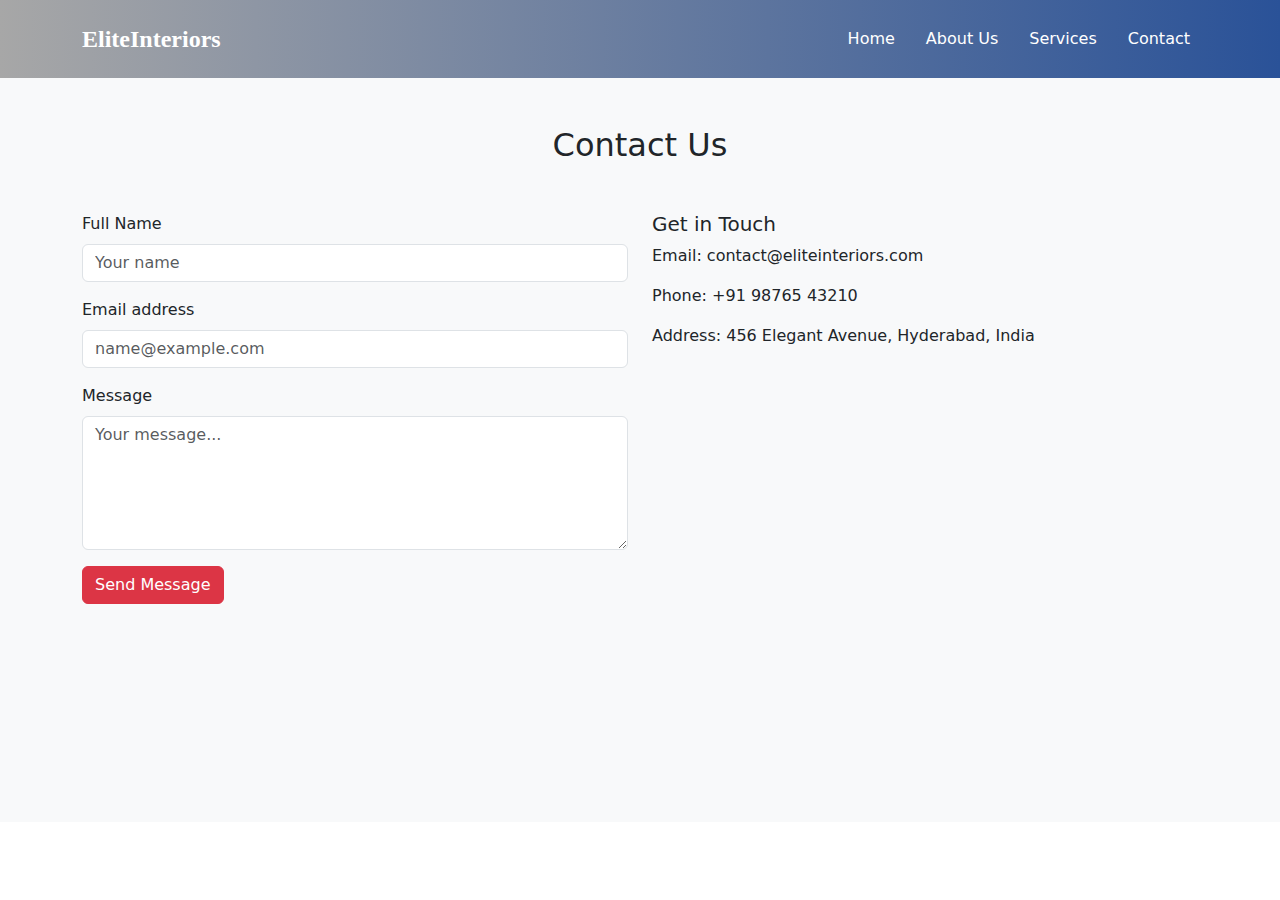
<file: contactus.html>
<!DOCTYPE html>
<html lang="en">
<head>
  <meta charset="UTF-8">
  <meta name="viewport" content="width=device-width, initial-scale=1.0">
  <title>Contact Us | EliteInteriors</title>
  <link href="https://cdn.jsdelivr.net/npm/bootstrap@5.3.0/dist/css/bootstrap.min.css" rel="stylesheet">
  <style>
    .navbar {
      position: sticky;
      top: 0;
      z-index: 1030;
      background: linear-gradient(to right, #a7a7a7, #2a5298); /* gradient background */
    }
    .navbar-brand { font-family: 'Playfair Display', serif; color: #fff !important; }
    .nav-link { color: #fff !important; margin-left: 15px; }
    .nav-link:hover { color: #d4af37 !important; }
    .form-control, .btn {
      border-radius: 0.375rem;
    }
  </style>
</head>
<body>
  <nav class="navbar navbar-expand-lg py-3">
    <div class="container">
      <a class="navbar-brand fw-bold fs-4" href="#">EliteInteriors</a>
      <button class="navbar-toggler" type="button" data-bs-toggle="collapse" data-bs-target="#mainNavbar">
        <span class="navbar-toggler-icon"></span>
      </button>
      <div class="collapse navbar-collapse justify-content-end" id="mainNavbar">
        <ul class="navbar-nav">
          <li class="nav-item"><a class="nav-link" href="Home.html">Home</a></li>
          <li class="nav-item"><a class="nav-link" href="Aboutus.html">About Us</a></li>
          <li class="nav-item"><a class="nav-link" href="Services.html">Services</a></li>
          <li class="nav-item"><a class="nav-link active" href="contactus.html">Contact</a></li>
        </ul>
      </div>
    </div>
  </nav>

  <section class="py-5 bg-light">
    <div class="container">
      <h2 class="text-center mb-5">Contact Us</h2>
      <div class="row">
        <div class="col-md-6">
          <form>
            <div class="mb-3">
              <label for="name" class="form-label">Full Name</label>
              <input type="text" class="form-control" id="name" placeholder="Your name">
            </div>
            <div class="mb-3">
              <label for="email" class="form-label">Email address</label>
              <input type="email" class="form-control" id="email" placeholder="name@example.com">
            </div>
            <div class="mb-3">
              <label for="message" class="form-label">Message</label>
              <textarea class="form-control" id="message" rows="5" placeholder="Your message..."></textarea>
            </div>
            <button type="submit" class="btn btn-danger">Send Message</button>
          </form>
        </div>
        <div class="col-md-6">
          <h5>Get in Touch</h5>
          <p>Email: contact@eliteinteriors.com</p>
          <p>Phone: +91 98765 43210</p>
          <p>Address: 456 Elegant Avenue, Hyderabad, India</p>
          <div class="ratio ratio-4x3">
            <iframe src="https://maps.google.com/maps?q=Hyderabad%20India&t=&z=13&ie=UTF8&iwloc=&output=embed" allowfullscreen></iframe>
          </div>
        </div>
      </div>
    </div>
  </section>

  <script src="https://cdn.jsdelivr.net/npm/bootstrap@5.3.0/dist/js/bootstrap.bundle.min.js"></script>
</body>
</html>
</file>
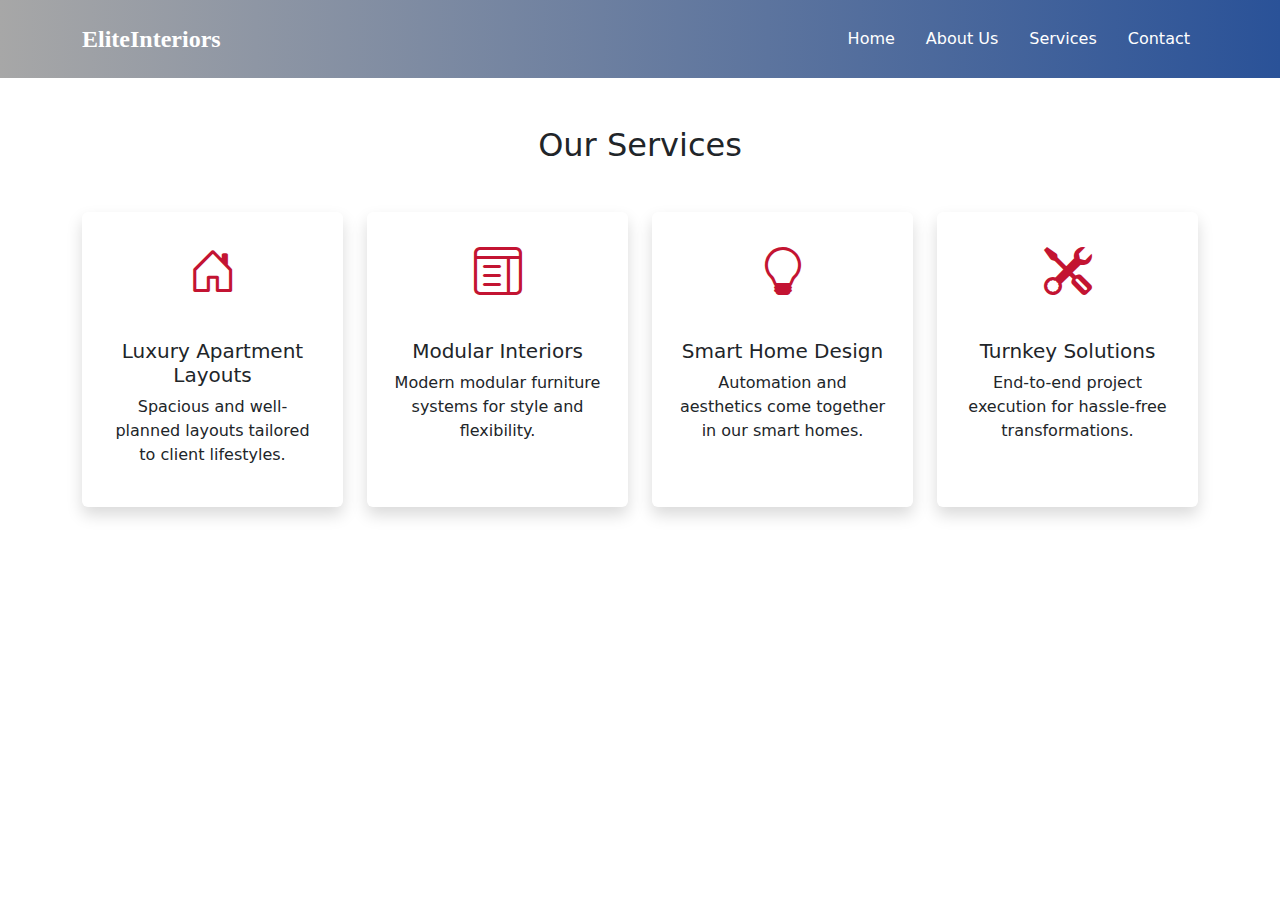
<file: Services.html>
<!DOCTYPE html>
<html lang="en">
<head>
  <meta charset="UTF-8">
  <meta name="viewport" content="width=device-width, initial-scale=1.0">
  <title>Services | EliteInteriors</title>
  <link href="https://cdn.jsdelivr.net/npm/bootstrap@5.3.0/dist/css/bootstrap.min.css" rel="stylesheet">
  <link href="https://cdn.jsdelivr.net/npm/bootstrap-icons@1.10.5/font/bootstrap-icons.css" rel="stylesheet">
  <style>
    .navbar {
      position: sticky;
      top: 0;
      z-index: 1030;
      background: linear-gradient(to right, #a7a7a7, #2a5298); /* gradient background */
    }
    .navbar-brand { font-family: 'Playfair Display', serif; color: #fff !important; }
    .nav-link { color: #fff !important; margin-left: 15px; }
    .nav-link:hover { color: #d4af37 !important; }
    .service-card i {
      font-size: 3rem;
      color: #c31432;
      margin-bottom: 15px;
    }
  </style>
</head>
<body>
  <nav class="navbar navbar-expand-lg py-3">
    <div class="container">
      <a class="navbar-brand fw-bold fs-4" href="#">EliteInteriors</a>
      <button class="navbar-toggler" type="button" data-bs-toggle="collapse" data-bs-target="#mainNavbar">
        <span class="navbar-toggler-icon"></span>
      </button>
      <div class="collapse navbar-collapse justify-content-end" id="mainNavbar">
        <ul class="navbar-nav">
          <li class="nav-item"><a class="nav-link" href="Home.html">Home</a></li>                                       
          <li class="nav-item"><a class="nav-link" href="Aboutus.html">About Us</a></li>
          <li class="nav-item"><a class="nav-link active" href="Services.html">Services</a></li>
          <li class="nav-item"><a class="nav-link" href="contactus.html">Contact</a></li>
        </ul>
      </div>
    </div>
  </nav>

  <section class="py-5">
    <div class="container">
      <h2 class="text-center mb-5">Our Services</h2>
      <div class="row text-center g-4">
        <div class="col-md-3">
          <div class="card h-100 p-4 service-card border-0 shadow">
            <i class="bi bi-house-door"></i>
            <h5 class="mt-3">Luxury Apartment Layouts</h5>
            <p>Spacious and well-planned layouts tailored to client lifestyles.</p>
          </div>
        </div>
        <div class="col-md-3">
          <div class="card h-100 p-4 service-card border-0 shadow">
            <i class="bi bi-layout-text-window"></i>
            <h5 class="mt-3">Modular Interiors</h5>
            <p>Modern modular furniture systems for style and flexibility.</p>
          </div>
        </div>
        <div class="col-md-3">
          <div class="card h-100 p-4 service-card border-0 shadow">
            <i class="bi bi-lightbulb"></i>
            <h5 class="mt-3">Smart Home Design</h5>
            <p>Automation and aesthetics come together in our smart homes.</p>
          </div>
        </div>
        <div class="col-md-3">
          <div class="card h-100 p-4 service-card border-0 shadow">
            <i class="bi bi-tools"></i>
            <h5 class="mt-3">Turnkey Solutions</h5>
            <p>End-to-end project execution for hassle-free transformations.</p>
          </div>
        </div>
      </div>
    </div>
  </section>

  <script src="https://cdn.jsdelivr.net/npm/bootstrap@5.3.0/dist/js/bootstrap.bundle.min.js"></script>
</body>
</html>
</file>
